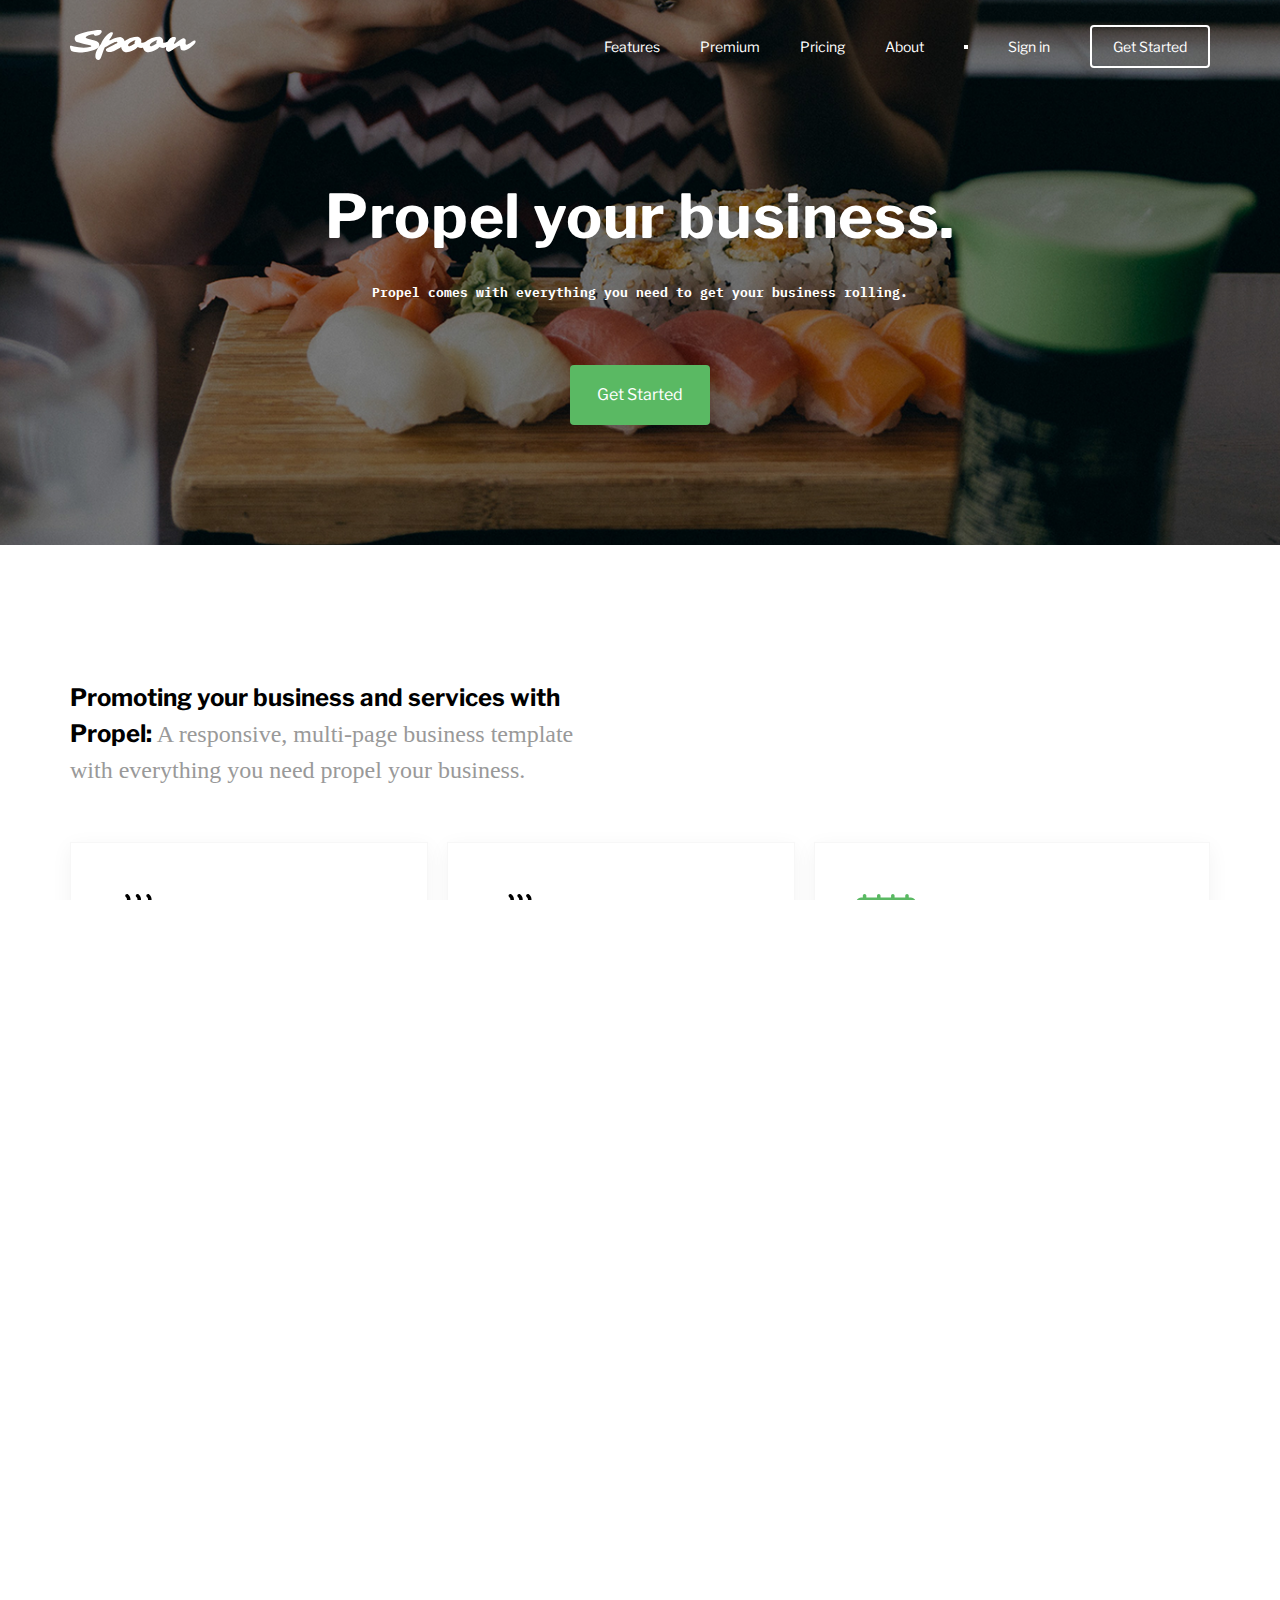
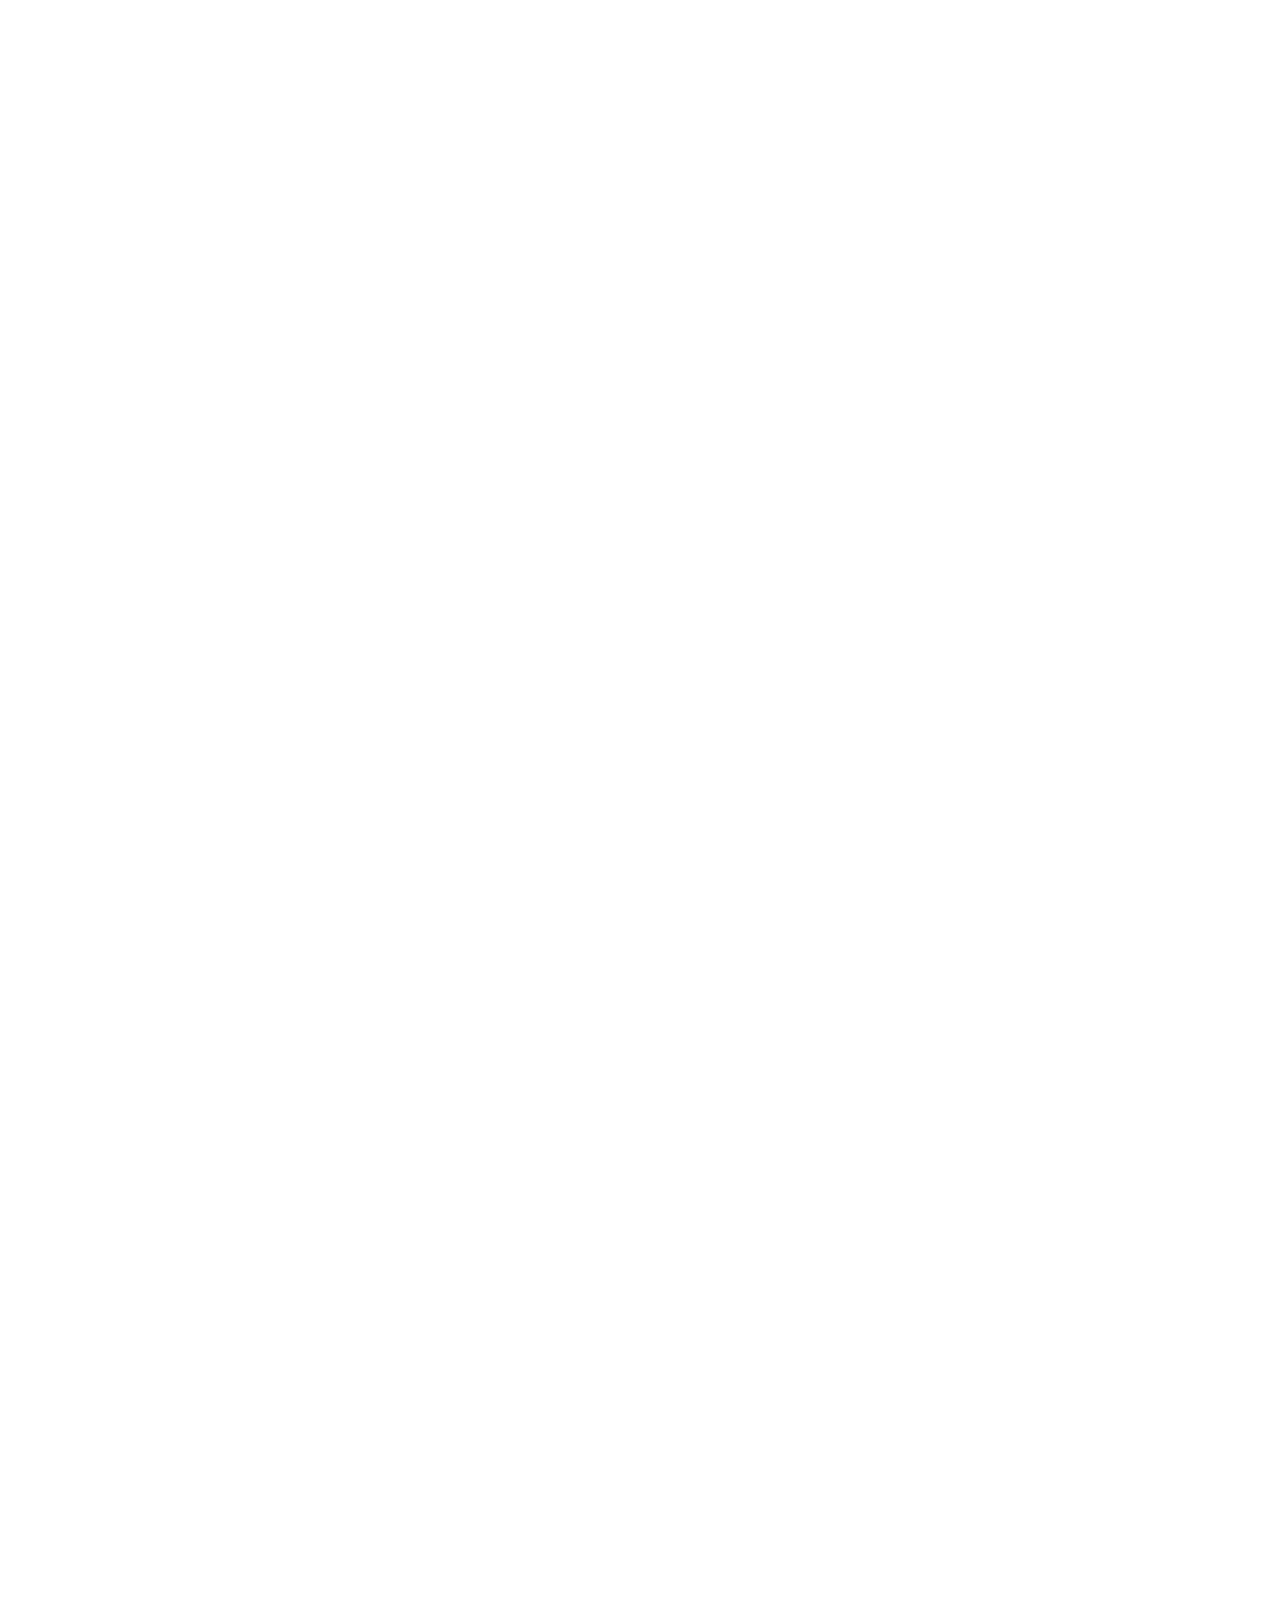
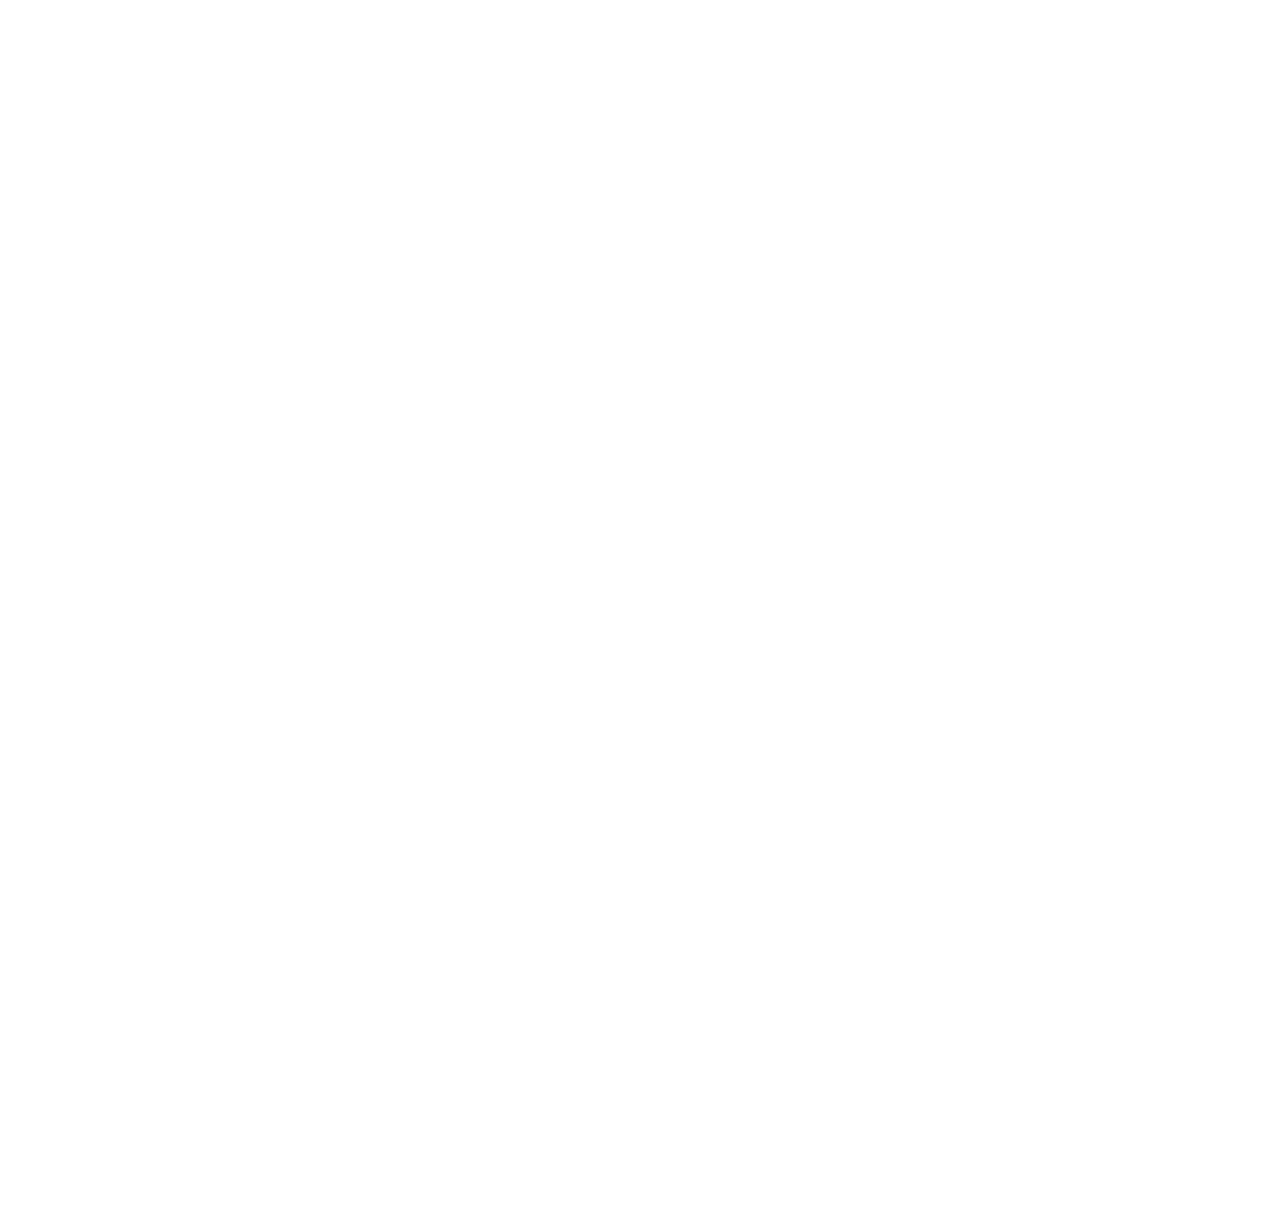
<file: index.html>
<!DOCTYPE html>
<html lang="en">

<head>
    <meta charset="UTF-8">
    <meta name="viewport" content="width=device-width, initial-scale=1.0">
    <title>FSpoon</title>
    <link rel="stylesheet" href="css/main.css">
</head>

<body>
    <div class="wrapper">
        <section class="grettings">
            <div class="container">
                <header class="header">
                    <div class="logo">
                        <a href="index.html">
                            <img src="img/grettings/logo.svg" alt="logo">
                        </a>
                    </div>

                    <nav class="nav">
                        <ul class="nav__list">
                            <li class="nav__item"><a href="#">Features</a></li>
                            <li class="nav__item"><a href="#">Premium</a></li>
                            <li class="nav__item"><a href="#">Pricing</a></li>
                            <li class="nav__item"><a href="#">About</a></li>
                            <li class="nav__item nav__item_square"></li>
                            <li class="nav__item"><a href="#">Sign in</a></li>
                            <li class="nav__item"><a href="#">Get Started</a></li>
                        </ul>
                        <ul class="burger-menu">
                            <li class="burger-menu__line"></li>
                            <li class="burger-menu__line"></li>
                            <li class="burger-menu__line"></li>
                        </ul>
                    </nav>
                </header>

                <div class="desc">
                    <div class="desc__title">Propel your business.</div>
                    <div class="desc__text">Propel comes with everything you need to get your business rolling.</div>
                    <button class="btn desc__btn">Get Started</button>
                </div>
            </div>
        </section>

        <section class="services">
            <div class="container">
                <div class="services__content">
                    <div class="services__main-text main-text">
                        <span>Promoting your business and services with Propel:</span> A responsive, multi-page business template
                        with everything you need
                        propel your business.
                    </div>

                    <ul class="services__list">
                        <li class="services__item">
                            <img src="img/services/Group1.svg" alt="">
                            <div class="services__title">Pro ad constituto</div>
                            <div class="services__text">Ne usu illud albucius abhor reant, partiendo scriptorem mel ne.</div>
                        </li>
                        <li class="services__item">
                            <img src="img/services/Group2.svg" alt="">
                            <div class="services__title">Eam commodo</div>
                            <div class="services__text">Fuisset intellegat delicatissimi ex mea. Cu probo integre nec.</div>
                        </li>
                        <li class="services__item">
                            <img src="img/services/Group3.svg" alt="">
                            <div class="services__title">Reformidans eis</div>
                            <div class="services__text">Facer nostro causae ei sed. Vix ex quidam detraxit, vis ad nostro laoreet.</div>
                        </li>
                    </ul>
                </div>
            </div>
        </section>

        <section class="advert">
            <div class="advert__container">
                <img src="img/advert/fon.png" alt="картинка">
            </div>
            <div class="container">
                <div class="advert__content">
                    <div class="advert__main-text main-text">
                        <span>Illud decore voluptaria has at.</span> Hinc invenire atomorum no vel. Ut vis nullam blandit neglegentur, omittam perpetua voluptatum qui eu. Iusto laoreet suscipit vis ad, ad ferri tempor duo.
                    </div>
                    <a href="#" class="link advert__link">More About Us</a>
                </div>
            </div>
        </section>

        <section class="offers">
            <div class="container">
                <ul class="offers__list">
                    <li class="offers__card">                            
                    <img src="img/offers/IMAGE.png" alt="" class="offers__pic">
                        <div class="offers__block">
                            <div class="offers__desc">
                                <div class="main-text offers__main-text">
                                    <span>Ex tempor euismod sapientem ouis lexor pro.</span> Ad vix dicta iudico singulis, ius ex mollis veritus.
                                </div>
                                <div class="offers__text">
                                    Possit tritani consectetuez eu his, nusqualll minimum ut per, eu eos ocunexet splendide hendrerit. Dicant pl acerat democritum eos id, sit mollis invidunt mediocritatem ei, ne fuisset dolores periculis sed.
                                </div>
                            </div>
                        </div>
                    </li>

                    <li class="offers__card">
                        <div class="offers__block">
                            <div class="offers__desc">
                                <div class="main-text offers__main-text">
                                    <span>Te elit antiopam vix zrilrecusabo ut pri.</span> Quas suscipit ad mea verear vivendo tincidunt.
                                </div>
                                <div class="offers__text">
                                    Pri cu dico labores officiis, odio principes complectitur ad sea. Sea id doctus forensibus, nec lorem vocent aliquam eu. Aliquid definitiones id cum, ad meliore perpetua referrentur sed. Quas suscipit ad mea verear vivendo tincidunt.
                                </div>
                            </div>
                        </div>
                        <img src="img/offers/IMAGE (1).png" alt="" class="offers__pic">
                    </li>
                </ul>

                <div class="offers__info">
                    <div class="offers__info-text">Wanna know more about the Premium deal?</div>
                    <a href="#" class="link offers__link">See the full range of Premium</a>

                </div>
            </div>
        </section>

        <section class="party">
            <div class="container">
                <div class="party__content">
                    <div class="party__info">
                        <div class="party__text">Party On</div>
                        <div class="main-text party__main-text"><span>Quas suscipit ad mea. </span>Pri cu dico labores officiis odio principes complectitur ad sea.</div>
                    </div>
                    <div class="party__block-btn"><button class="btn party__btn">Get Started</button></div>
                </div>
            </div>
        </section>

        <footer class="footer">
            <div class="container">
                <div class="footer__content">
                    <div class="footer__info">
                        <div class="logo">
                            <a href="#">
                                <img src="img/grettings/logo.svg" alt="">
                            </a>
                        </div>
                        <div class="footer__text">
                            © 2018 Spoon Inc, All rights reserved.
                        </div>
                    </div>
                    <nav class="footer__nav">
                        <ul class="footer__list">
                            <div class="footer__column">
                                <li class="footer__item"><a href="#">Features</a></li>
                                <li class="footer__item"><a href="#">Premium</a></li>
                                <li class="footer__item"><a href="#">Pricing</a></li>
                            </div>
                            <div class="footer__column">
                                <li class="footer__item"><a href="#">About</a></li>
                                <li class="footer__item"><a href="#">Blog</a></li>
                                <li class="footer__item"><a href="#">Contact</a></li>
                            </div>
                            <div class="footer__column">
                                <li class="footer__item"><a href="#">Image License Info</a></li>
                                <li class="footer__item"><a href="#">Powered by Webflow</a></li>
                            </div>
                        </ul>
                        <div class="footer__social">
                            <a href="#" class="footer__link"><img src="img/footer/Group.svg" alt=""></a>
                            <a href="#" class="footer__link"><img src="img/footer/Group (1).svg" alt=""></a>
                            <a href="#" class="footer__link"><img src="img/footer/Group (2).svg" alt=""></a>
                        </div>
                    </nav>
                </div>
            </div>
        </footer>

    </div>
</body>

</html>
</file>
<file: css/main.css>
@import url(normalize.css);
@import url(basic.css);
@import url(sections/grettings.css);
@import url(sections/services.css);
@import url(sections/advertF.css);
@import url(sections/offers.css);
@import url(sections/party.css);
@import url(sections/footer.css);
</file>
